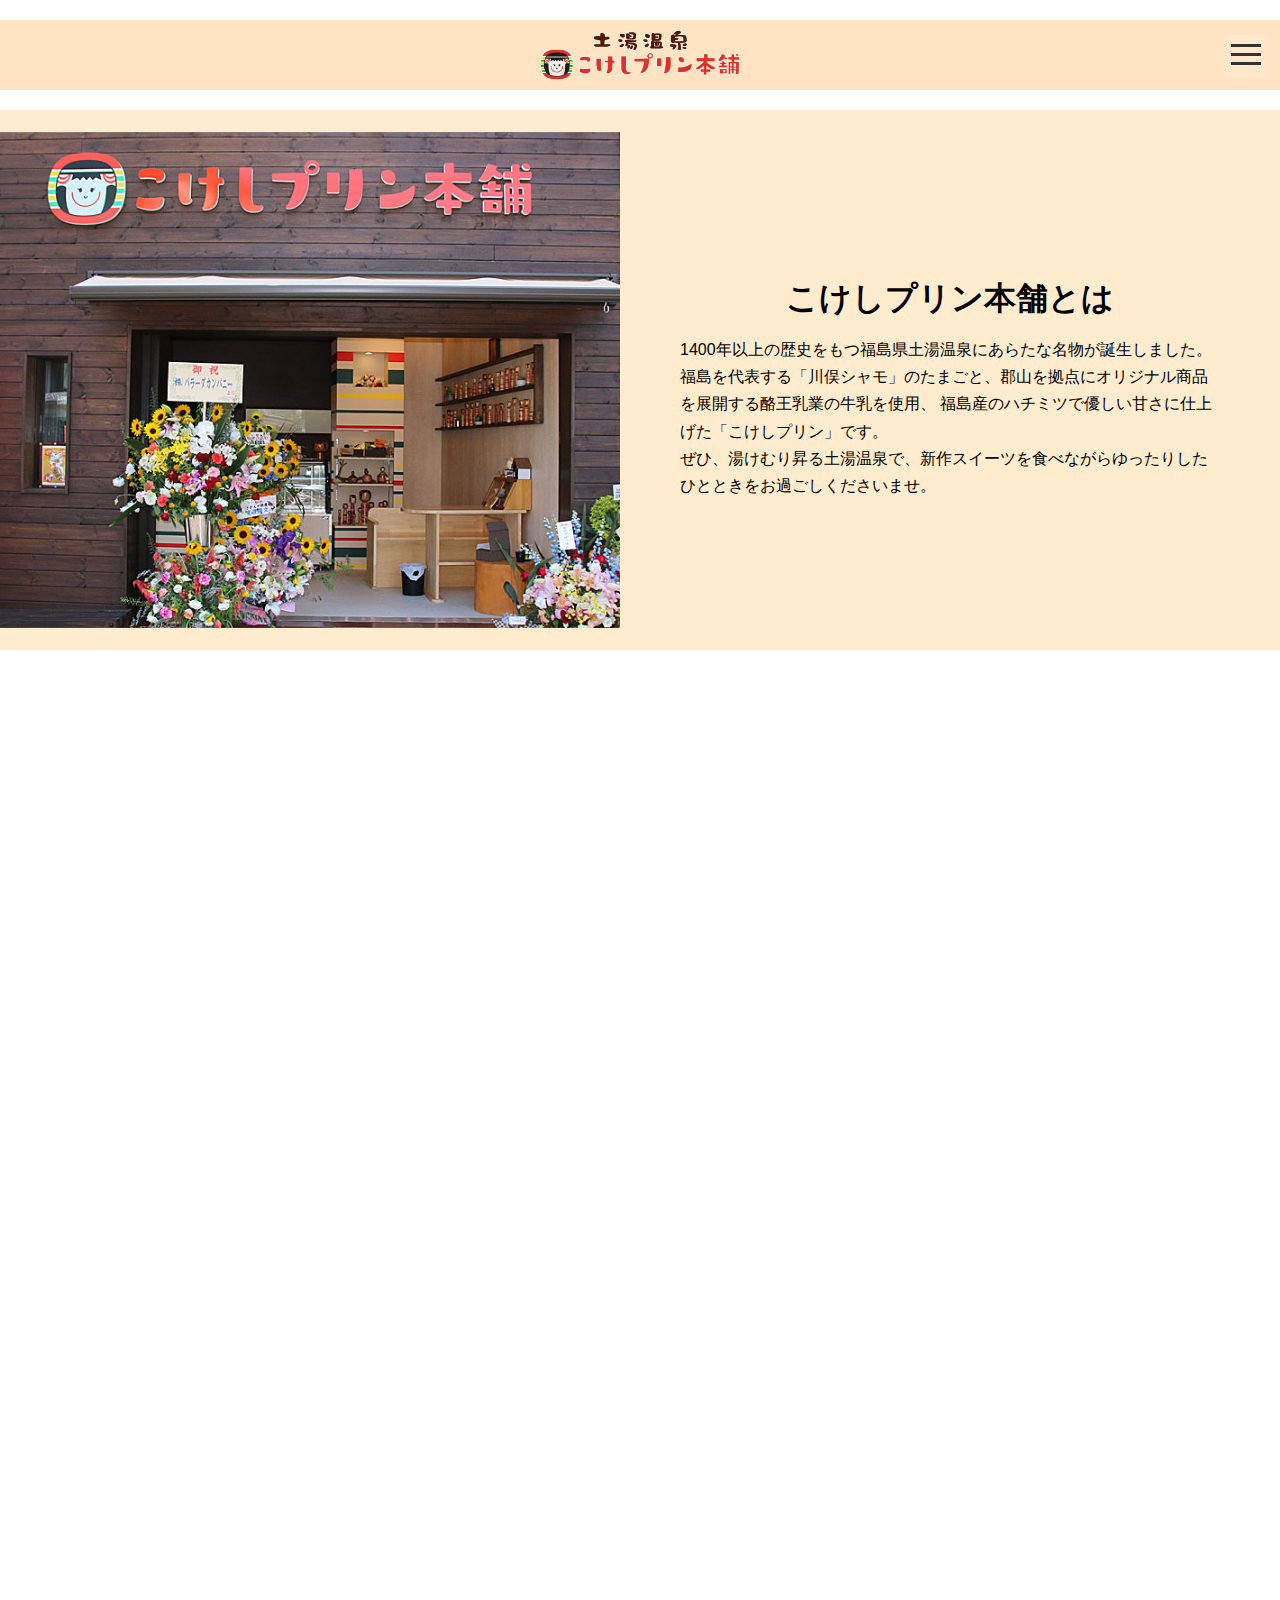
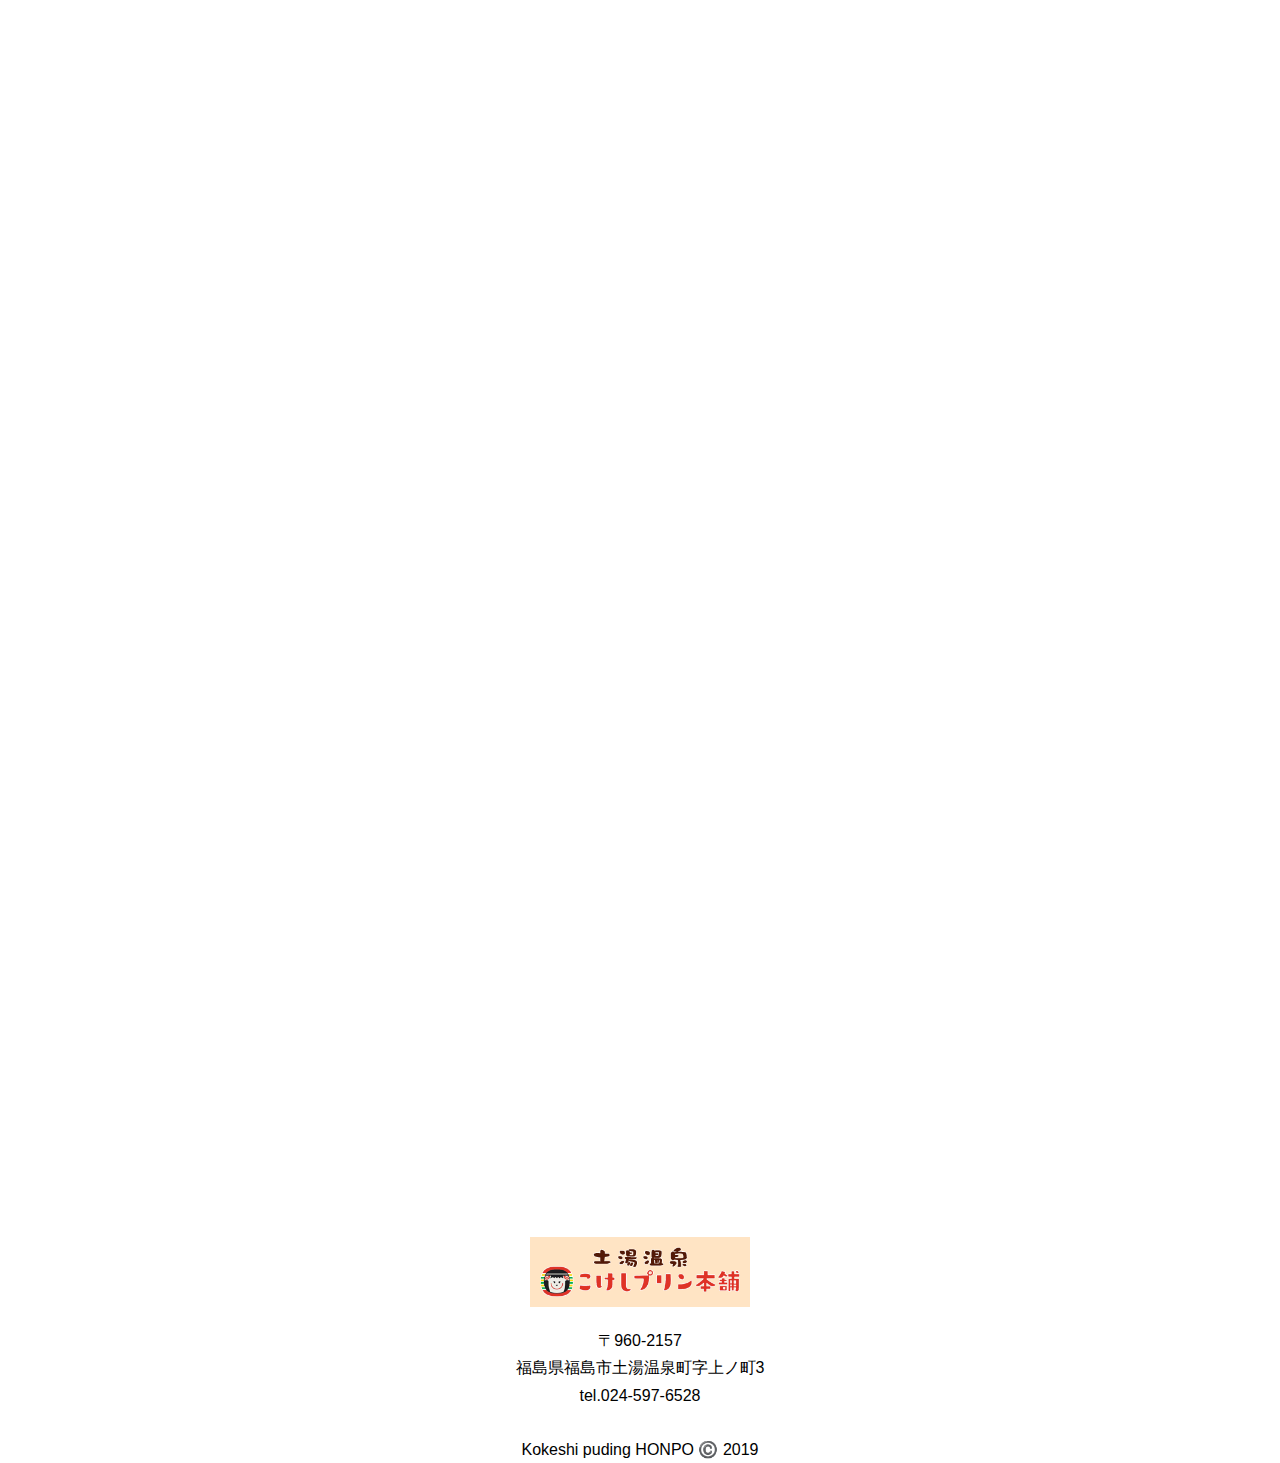
<file: index.html>
<!DOCTYPE html>
<html lang="jp">
<head>
  <meta charset="UTF-8">
  <meta name="viewport" content="width=device-width, initial-scale=1.0">
  <meta http-equiv="X-UA-Compatible" content="ie=edge">
  <title>こけしプリン本舗　テストサイト</title>
    <link href="https://fonts.googleapis.com/css?family=M+PLUS+Rounded+1c" rel="stylesheet">
  <link rel="stylesheet" href="css/main.css">
  <link rel="stylesheet" href="css/main-sp.css" media="screen and (max-width:700px)">
<script src="https://ajax.googleapis.com/ajax/libs/jquery/3.1.0/jquery.min.js"></script>
  <script type="text/javascript">
  $(function(){
    $(".hum-menu,.toggleMenu").click(function(){
      $(this).toggleClass("active");

      if($(this).hasClass("active")){
        $(".hum-menu,.toggleMenu").addClass("active");
      }else{
        $(".hum-menu,.toggleMenu").removeClass("active");
      }
    });
  });
$(function(){
  $("section").css("opacity","0").css("transition","0s").css("margin-top","5vh");
  $(window).scroll(function(){
    $("section").each(function(){
    var imgPos = $(this).offset().top;
    var scroll =$(window).scrollTop();
    var screenHeight =$(window).height();
    if(scroll > imgPos - screenHeight + screenHeight/4){
      $(this).css("opacity","1").css("transition","1s").css("margin-top","0vh");
    }else{
      $(this).css("opacity","0");
    }
    });
  });
});
  </script>
</head>
<body>
  <div class="wrapper">
    <div class="logo">
      <img src="img/logo.png" alt="">
    </div>
    <nav>
      <!--hum menu-->
      <div class="hum-menu">
        <ul class="hum-menu-ul">
<a href="#menu">
            <li>お品書き<br>
            <apan style="font-size: 0.7em;">Menu</apan></li>
            </a>
            <a href="#info"><li>お知らせ<br>
            <apan style="font-size: 0.7em;">Info</apan></li></a>
            <a href="#access-contact"><li>アクセス・店舗情報<br>
              <apan style="font-size: 0.7em;">Access-Contact</apan></li></a>
        </ul>

      </div>
      <div class="toggleMenu">
        <span></span>
        <span></span>
        <span></span>
      </div>
      <!--hum menu-->
    </nav>
<!-- -->
    <div class="kv">
      <div class="slide">
        <div class="slide-contents">

        </div>
      </div>
      <div class="about">
        <h1>こけしプリン本舗とは</h1>
        <p>
          1400年以上の歴史をもつ福島県土湯温泉にあらたな名物が誕生しました。 <br>
          福島を代表する「川俣シャモ」のたまごと、郡山を拠点にオリジナル商品を展開する酪王乳業の牛乳を使用、 福島産のハチミツで優しい甘さに仕上げた「こけしプリン」です。
           <br>
          ぜひ、湯けむり昇る土湯温泉で、新作スイーツを食べながらゆったりしたひとときをお過ごしくださいませ。 <br>
        </p>
      </div>
    </div>
    <section>
      <div class="menu" id="menu">
                    <div class="section-title">
                              <h1>お品書き</h1>
                    </div>

        <div class="flex-content">
          <div class="flex-item">

            <h2>こけしプリン</h2>
            <img src="img/items/item01.jpg" alt="">
            <p>
              <span style="font-size:1.2em" >
                380円（税込）
              </span><br>
              <span style="font-size:0.7em" >
                内容量：80g
              </span><br></p>
              <p class="item-cap">
こけしプリンは福島県の厳選素材を活かしたプリンです。 福島三大地鶏の「川俣シャモ」の卵と福島県産の生乳のみを使った酪王牛乳 を使用し福島の味覚を味わうことができます。 また、隠し味も福島で採れたはちみつを使用しており、 まさに福島の素材を最大限活かした美味しいプリンとなっております。
            </p>
          </div>
          <div class="flex-item">
            <h2>こけしプリン 3個入り</h2>
            <img src="img/items/item02.jpg" alt="">
            <p>
              <span style="font-size:1.2em; " >
              1,140円（税込）
              </span><br>
              <span style="font-size:0.7em">
                内容量：80g×3個
              </span><br></p>
              <p class="item-cap">
              こけしプリンをオリジナルのパッケージに入れたこけしプリン3個入りもご用意しております。 是非、福島の観光土産としてご家族・お友達にどうぞ。<br>
※冷蔵でのご提供になります。
            </p>
          </div>
          <div class="flex-item">
            <h2>こけしプリン 6個入り</h2>
            <img src="img/items/item03.jpg" alt="">
            <p>
              <span style="font-size:1.2em">
              2,280円（税込）
              </span><br>
              <span style="font-size:0.7em" >
                内容量：80g×6個
              </span><br></p>
              <p class="item-cap">
              こけしプリンをオリジナルのパッケージに入れたこけしプリン6個入りもご用意しております。 是非、福島の観光土産としてご家族・お友達・職場などにどうぞ。<br>
※冷蔵でのご提供になります。
            </p>
          </div>
          <div class="flex-item">
            <h2>こけしプリン</h2>
            <img src="img/items/item04.jpg" alt="">
            <p>
              <span style="font-size:1.2em" >
                900円（税込）
              </span><br>
              <span style="font-size:0.7em" >
                内容量：200g
              </span><br></p>
              <p class="item-cap">
              こけしプリンは福島県の厳選素材を活かしたプリンです。 福島三大地鶏の「川俣シャモ」の卵と福島県産の生乳のみを使った酪王牛乳 を使用し福島の味覚を味わうことができます。 また、隠し味も福島で採れたはちみつを使用しており、 まさに福島の素材を最大限活かした美味しいプリンとなっております。
            </p>
          </div>
        </div>
      </div>
    </section>
    <section>
      <div class="info" id="info">
        <div class="section-title02">
                  <h1>お知らせ</h1>
        </div>
        <div class="fb-news">
          <iframe src="https://www.facebook.com/plugins/post.php?href=https%3A%2F%2Fwww.facebook.com%2Fpermalink.php%3Fstory_fbid%3D1985554291685082%26id%3D1915453035361875&width=500" width="500" height="223" style="border:none;overflow:hidden" scrolling="no" frameborder="0" allowTransparency="true" allow="encrypted-media"></iframe>
        </div>
      </div>
    </section>
    <section>
      <div class="media" id="access-contact">
        <div class="section-title03">
                  <h1>アクセス・店舗情報</h1>
        </div>
        <div class="map">
          <iframe src="https://www.google.com/maps/embed?pb=!1m18!1m12!1m3!1d3157.5932789935705!2d140.32397841523604!3d37.68226367977642!2m3!1f0!2f0!3f0!3m2!1i1024!2i768!4f13.1!3m3!1m2!1s0x5f8a99648836182d%3A0xc37e1c5c93bb51df!2z44GT44GR44GX44OX44Oq44Oz5pys6IiX!5e0!3m2!1sja!2sjp!4v1545145585882" width="100%" height="300" frameborder="0" style="border:0" allowfullscreen></iframe>
        </div>
        <div class="map-caption">
          <table class="caption">
            <tbody>
              <tr>
                <th>店舗名</th>
                <td>こけしプリン本舗</td>
              </tr>
              <tr>
                <th>営業時間</th>
                <td>9：00〜17：00</td>
              </tr>
              <tr>
                <th>定休日</th>
                <td>毎週　水曜日</td>
              </tr>
              <tr>
                <th>住所</th>
                <td>福島県福島市土湯温泉町字上ノ町3</td>
              </tr>
              <tr>
                <th>電話番号</th>
                <td>	024-597-6528</td>
              </tr>
              <tr>
                <th>FAX番号</th>
                <td>024-595-2436</td>
              </tr>
            </tbody>
          </table>
        </div>
      </div>
    </section>
    <section>
      <div class="access">

      </div>
    </section>
    <section>
      <div class="contact">

      </div>
    </section>
    <footer>
      <div class="logo">
        <img src="img/logo.png" alt="">
      </div>
      <p>
        〒960-2157
        <br>
福島県福島市土湯温泉町字上ノ町3
<br>
tel.024-597-6528
        <br>
        <br>
        Kokeshi puding HONPO ©️ 2019
      </p>
    </footer>
  </div>
</body>
</html>
</file>
<file: css/main.css>
body,div,dl,dt,dd,ul,ol,li,h1,h2,h3,h4,h5,h6,
pre,code,form,fieldset,legend,input,textarea,p,blockquote,th,td{
  margin: 0;
  padding: 0;
  font-family: sans-serif;
  line-height: 1.7em;
}
html,body{
  font-family: "M PLUS Rounded 1c";
}
li{
  list-style-type: none;
}
a:visited {
      color: #333;
      text-decoration: none;
}
a:link	{
	text-decoration: none;
}
.wrapper{
  width: 100%;
}
.logo{
  margin: 20px auto;
  display: flex;
  justify-content: center;
  align-items: center;
  background-color: bisque;
padding: 10px;
}
.logo img{
  width: 200px;
}
.menu-pc nav ul{
  margin-bottom: 20px;
  display: flex;
  justify-content:space-around;
}
.menu-pc nav ul li{
text-align: center;
font-size: 1em;
}
.menu-pc nav ul li:hover{
color: #555;
}
.slide{
  width: 50vw;
  height: 60vh;
  overflow: hidden;
  background: url(../img/test-kv-pc.jpg)no-repeat center/cover;
      background-size: contain;
}

.kv{
  display: flex;
  height: 60vh;
  align-items: center;
      background-color: blanchedalmond;
}
.about{
  width: 50vw;
padding: 20px;
}
.about h1{
  text-align:center;
  margin: 10px auto;
}
.about p{
  max-width: 540px;
      margin: 0 auto;
}
.menu{
  width: 100%;
  display: flex;
  flex-direction: column;
  align-items: center;
      background-color: antiquewhite;
}
.section-title{
  width: 100%;
  margin: 40px auto;
  height: 110px;
  justify-content: center;
  align-items: center;
  display: flex;
  overflow: hidden;
  background: url(../img/menu.png) center center / cover no-repeat fixed;
}
.section-title02{
  width: 100%;
  margin: 40px auto;
  height: 110px;
  justify-content: center;
  align-items: center;
  display: flex;
  overflow: hidden;
  background:  url(../img/info.jpg) center center / cover no-repeat fixed;
}
.section-title03{
  width: 100%;
  margin: 40px auto;
  height: 110px;
  justify-content: center;
  align-items: center;
  display: flex;
  overflow: hidden;
  background:  url(../img/access.jpg) center center / cover no-repeat fixed;
}
.map {
  width: 90%;
  margin: 20px auto;
      padding-bottom: 20px;
}
.section-title h1{
  color: #FFF;
}
.section-title02 h1{
  color: #FFF;
}
.section-title03 h1{
  color: #FFF;
}
.fb-news{
  overflow: hidden;
  display: flex;
  justify-content: center;
  align-items: center;
    margin-bottom: 40px;
}
.flex-content{
  display: flex;
  flex-wrap: wrap;
  justify-content: space-around;
  margin-bottom: 20px;
}
.flex-item{
  width: 280px;
  display: flex;
  flex-direction: column;
    justify-content: start;
    align-items: center;
    background-color: #fff;
    border-radius: 10px;
    margin: 10px 5px;
}
.flex-item p{
    margin: 10px auto;
  text-align: center;
  width: 240px;
}
.flex-item h2{
      margin: 10px auto;
}
p.item-cap{
  text-align: left;
}

/*hamburger menu*/
.hum-menu{
  position: fixed;
  z-index: 2;
  top: 0;
  left: 0;
  background: #FFF4;
  color: #000;
  text-align: center;
  transform: translateY(-300%);
  transition: all 0.6s;
  width: 100%;
  height: 100%;
}

.hum-menu ul{
  margin: 50px  auto;
      padding: 10px;
      width: 80%;
}
.hum-menu ul li{
  border-radius: 5px;
  border: solid 0.5px #aaa;
  width: 60%;
  background-color: #FFF;
  padding: 10px 20px;
  margin: 10px auto;
}
.hum-menu ul li:hover{
  border-radius: 5px;
  border: solid 0.5px #aaa;
  width: 60%;
  background-color: #EEE;
  padding: 10px 20px;
  margin: 10px auto;
}
.hum-menu.active{
  transform: translateY(0%);
}

.toggleMenu{
    display:contents;
    display: block;
    position: fixed;    /* bodyに対しての絶対位置指定 */
    right: 13px;
    top: 35px;
    width: 42px;
    height: 42px;
    cursor: pointer;
    z-index: 3;
    background: #FFF2;
    text-align: center;
}

.toggleMenu span {
    display: block;
    position: absolute;    /* .navToggleに対して */
    width: 30px;
    border-bottom: solid 3px #333;
    -webkit-transition: .35s ease-in-out;
    -moz-transition: .35s ease-in-out;
    transition: .35s ease-in-out;
    left: 6px;
}

.toggleMenu span:nth-child(1) {
    top: 9px;
}

.toggleMenu span:nth-child(2) {
    top: 18px;
}

.toggleMenu span:nth-child(3) {
    top: 27px;
}

/* 最初のspanをマイナス45度に */
.toggleMenu.active span:nth-child(1) {
    top: 18px;
    left: 6px;
    -webkit-transform: rotate(-45deg);
    -moz-transform: rotate(-45deg);
    transform: rotate(-45deg);
}

/* 2番目と3番目のspanを45度に */
.toggleMenu.active span:nth-child(2),
.toggleMenu.active span:nth-child(3) {
    top: 18px;
    -webkit-transform: rotate(45deg);
    -moz-transform: rotate(45deg);
    transform: rotate(45deg);
}

/*hamburger menu done*/
.media{
  width: 100%;
    display: flex;
    flex-direction: column;
    align-items: center;
      background-color: bisque;
}
footer{
  width: 100%;
  height: 150px;
  display: flex;
  flex-direction: column;
  justify-content: center;
  margin: 40px auto;
}
footer p{
  text-align: center;
}
table{
  border-collapse: collapse;
  margin-bottom: 40px;
}
tr:nth-child(odd){
  background-color: #FFF;
}
th,td{
  text-align: left;
  padding: 5px 20px;
  width: 236px;
}
td{
 width: 80%;
}
</file>
<file: css/main-sp.css>
.slide{
  width: 100%;
    height: 40vh;
  overflow: hidden;
  background: url(../img/test-kv.jpg)no-repeat center/cover;
}
.kv{
  flex-direction: column;
  height: auto;
}
.about{
  width: 90%;
  margin: 0 5%;
}
.menu{
  width: 100%;
  display: flex;
  flex-direction: column;
  align-items: center;
}
.flex-item p{

}

th,td{
width: 30%;
}
td{
 width: 80%;
}
</file>
